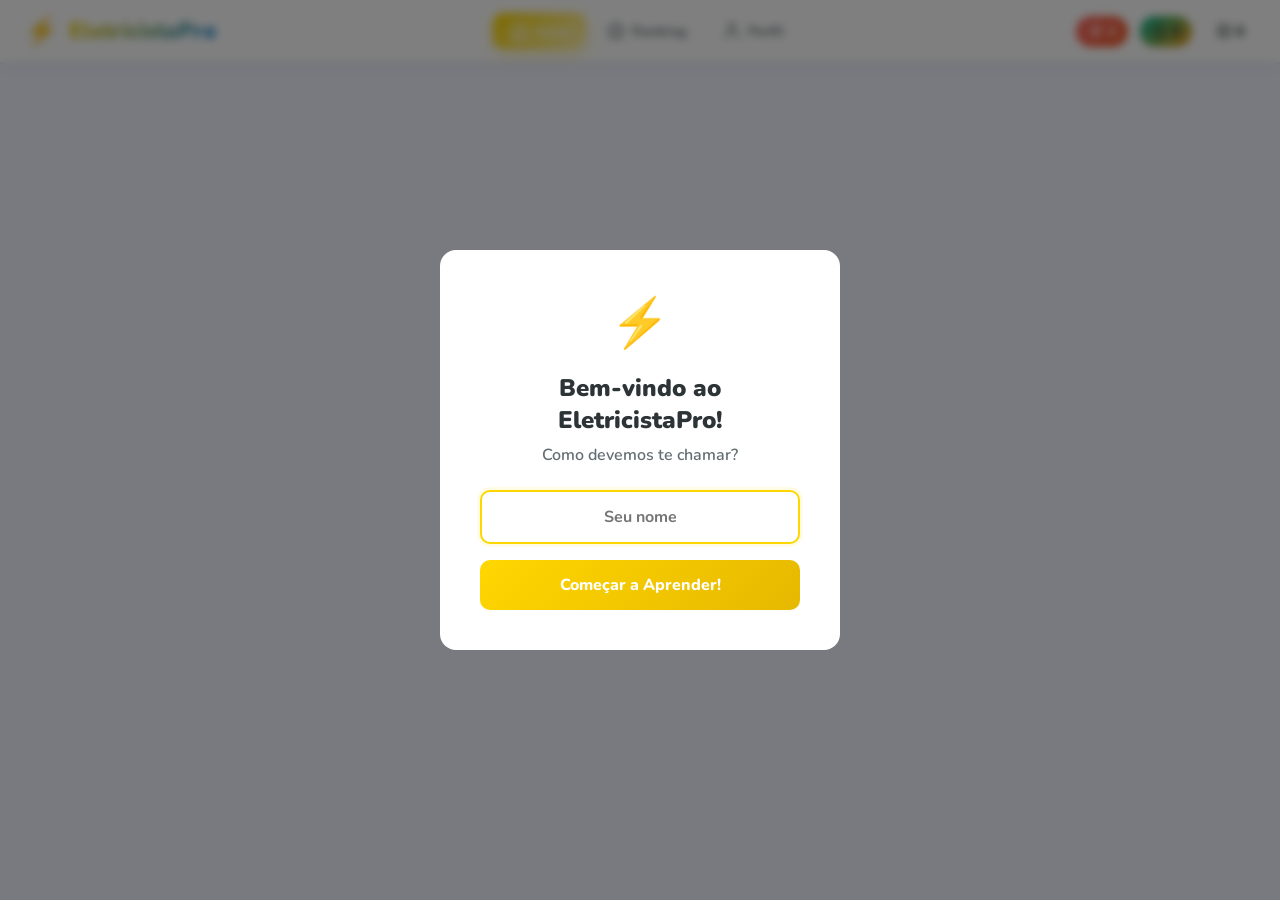
<file: index.html>
<!DOCTYPE html>
<html lang="pt-BR">
<head>
  <meta charset="UTF-8">
  <meta name="viewport" content="width=device-width, initial-scale=1.0">
  <title>EletricistaPro - Aprenda Eletricidade do Zero à Automação</title>
  <link rel="stylesheet" href="css/styles.css">
  <link rel="icon" href="data:image/svg+xml,<svg xmlns='http://www.w3.org/2000/svg' viewBox='0 0 100 100'><text y='.9em' font-size='90'>⚡</text></svg>">
  <link href="https://fonts.googleapis.com/css2?family=Nunito:wght@400;600;700;800;900&display=swap" rel="stylesheet">
</head>
<body>
  <div id="app">
    <nav id="navbar">
      <div class="nav-brand" onclick="navigateTo('home')">
        <span class="logo">⚡</span>
        <span class="brand-text">EletricistaPro</span>
      </div>
      <div class="nav-links">
        <button class="nav-btn active" data-page="home" onclick="navigateTo('home')">
          <svg width="20" height="20" viewBox="0 0 24 24" fill="none" stroke="currentColor" stroke-width="2"><path d="M3 9l9-7 9 7v11a2 2 0 0 1-2 2H5a2 2 0 0 1-2-2z"></path><polyline points="9 22 9 12 15 12 15 22"></polyline></svg>
          Início
        </button>
        <button class="nav-btn" data-page="leaderboard" onclick="navigateTo('leaderboard')">
          <svg width="20" height="20" viewBox="0 0 24 24" fill="none" stroke="currentColor" stroke-width="2"><polygon points="12 2 15.09 8.26 22 9.27 17 14.14 18.18 21.02 12 17.77 5.82 21.02 7 14.14 2 9.27 8.91 8.26 12 2"></polygon></svg>
          Ranking
        </button>
        <button class="nav-btn" data-page="profile" onclick="navigateTo('profile')">
          <svg width="20" height="20" viewBox="0 0 24 24" fill="none" stroke="currentColor" stroke-width="2"><path d="M20 21v-2a4 4 0 0 0-4-4H8a4 4 0 0 0-4 4v2"></path><circle cx="12" cy="7" r="4"></circle></svg>
          Perfil
        </button>
      </div>
      <div class="nav-stats">
        <div class="stat-badge streak" title="Sequência diária">
          <svg width="16" height="16" viewBox="0 0 24 24" fill="none" stroke="currentColor" stroke-width="2"><path d="M13 2L3 14h9l-1 8 10-12h-9l1-8z"/></svg>
          <span id="nav-streak">0</span>
        </div>
        <div class="stat-badge xp" title="Pontos de experiência">
          <svg width="16" height="16" viewBox="0 0 24 24" fill="none" stroke="currentColor" stroke-width="2"><polygon points="12 2 15.09 8.26 22 9.27 17 14.14 18.18 21.02 12 17.77 5.82 21.02 7 14.14 2 9.27 8.91 8.26 12 2"></polygon></svg>
          <span id="nav-xp">0</span>
        </div>
        <div class="stat-badge coins" title="Moedas">
          <svg width="16" height="16" viewBox="0 0 24 24" fill="none" stroke="currentColor" stroke-width="2"><circle cx="12" cy="12" r="10"/><path d="M12 6v12M8 10h8M8 14h8"/></svg>
          <span id="nav-coins">0</span>
        </div>
      </div>
    </nav>

    <main id="main-content">
      <div id="page-home" class="page active"></div>
      <div id="page-lesson" class="page"></div>
      <div id="page-leaderboard" class="page"></div>
      <div id="page-profile" class="page"></div>
    </main>

    <div id="toast-container"></div>
  </div>

  <script src="js/data/lessons.js"></script>
  <script src="js/store.js"></script>
  <script src="js/gamification.js"></script>
  <script src="js/exercises.js"></script>
  <script src="js/ui/home.js"></script>
  <script src="js/ui/lesson.js"></script>
  <script src="js/ui/leaderboard.js"></script>
  <script src="js/ui/profile.js"></script>
  <script src="js/app.js"></script>
</body>
</html>
</file>
<file: css/styles.css>
@import url('https://fonts.googleapis.com/css2?family=Nunito:wght@400;600;700;800;900&display=swap');

:root {
  --primary: #FFD700;
  --primary-light: #FFF3B0;
  --primary-dark: #E6B800;
  --secondary: #0984E3;
  --secondary-light: #74B9FF;
  --accent: #00B894;
  --accent-dark: #00CEC9;
  --danger: #FF6B6B;
  --danger-light: #FF8787;
  --bg: #F0F4FF;
  --bg-card: #FFFFFF;
  --bg-dark: #2D3436;
  --text: #2D3436;
  --text-light: #636E72;
  --text-muted: #B2BEC3;
  --border: #DFE6E9;
  --shadow: 0 4px 20px rgba(255, 215, 0, 0.1);
  --shadow-hover: 0 8px 30px rgba(255, 215, 0, 0.2);
  --radius: 16px;
  --radius-sm: 10px;
  --radius-xs: 6px;
  --transition: all 0.3s cubic-bezier(0.4, 0, 0.2, 1);
}

* {
  margin: 0;
  padding: 0;
  box-sizing: border-box;
}

body {
  font-family: 'Nunito', sans-serif;
  background: var(--bg);
  color: var(--text);
  min-height: 100vh;
  overflow-x: hidden;
}

#app {
  display: flex;
  flex-direction: column;
  min-height: 100vh;
}

/* ===== NAVBAR ===== */
#navbar {
  position: fixed;
  top: 0;
  left: 0;
  right: 0;
  height: 64px;
  background: var(--bg-card);
  border-bottom: 2px solid var(--border);
  display: flex;
  align-items: center;
  justify-content: space-between;
  padding: 0 24px;
  z-index: 1000;
  box-shadow: 0 2px 10px rgba(0,0,0,0.05);
}

.nav-brand {
  display: flex;
  align-items: center;
  gap: 10px;
  cursor: pointer;
  user-select: none;
}

.nav-brand .logo {
  font-size: 28px;
  filter: drop-shadow(0 2px 4px rgba(0,0,0,0.1));
}

.nav-brand .brand-text {
  font-size: 22px;
  font-weight: 900;
  background: linear-gradient(135deg, var(--primary), var(--secondary));
  -webkit-background-clip: text;
  -webkit-text-fill-color: transparent;
  background-clip: text;
}

.nav-links {
  display: flex;
  gap: 4px;
}

.nav-btn {
  display: flex;
  align-items: center;
  gap: 6px;
  padding: 8px 16px;
  border: none;
  background: transparent;
  border-radius: var(--radius-sm);
  font-family: 'Nunito', sans-serif;
  font-size: 14px;
  font-weight: 700;
  color: var(--text-light);
  cursor: pointer;
  transition: var(--transition);
}

.nav-btn:hover {
  background: var(--bg);
  color: var(--primary);
}

.nav-btn.active {
  background: linear-gradient(135deg, var(--primary), var(--primary-light));
  color: white;
  box-shadow: 0 4px 15px rgba(255, 215, 0, 0.3);
}

.nav-stats {
  display: flex;
  gap: 12px;
}

.stat-badge {
  display: flex;
  align-items: center;
  gap: 4px;
  padding: 6px 12px;
  border-radius: 20px;
  font-size: 14px;
  font-weight: 800;
}

.stat-badge.streak {
  background: linear-gradient(135deg, #FF6B6B, #EE5A24);
  color: white;
}

.stat-badge.xp {
  background: linear-gradient(135deg, var(--accent), #F39C12);
  color: var(--bg-dark);
}

.stat-badge.gems {
  background: linear-gradient(135deg, var(--secondary), #00CEC9);
  color: white;
}

/* ===== MAIN CONTENT ===== */
main {
  margin-top: 64px;
  padding: 32px 24px;
  max-width: 900px;
  width: 100%;
  margin-left: auto;
  margin-right: auto;
  flex: 1;
}

.page {
  display: none;
  animation: fadeIn 0.3s ease;
}

.page.active {
  display: block;
}

@keyframes fadeIn {
  from { opacity: 0; transform: translateY(10px); }
  to { opacity: 1; transform: translateY(0); }
}

@keyframes slideUp {
  from { opacity: 0; transform: translateY(30px); }
  to { opacity: 1; transform: translateY(0); }
}

@keyframes pulse {
  0%, 100% { transform: scale(1); }
  50% { transform: scale(1.05); }
}

@keyframes shake {
  0%, 100% { transform: translateX(0); }
  25% { transform: translateX(-8px); }
  75% { transform: translateX(8px); }
}

@keyframes confetti {
  0% { transform: translateY(0) rotate(0deg); opacity: 1; }
  100% { transform: translateY(-200px) rotate(720deg); opacity: 0; }
}

/* ===== HOME PAGE ===== */
.home-header {
  text-align: center;
  margin-bottom: 40px;
}

.home-header h1 {
  font-size: 32px;
  font-weight: 900;
  margin-bottom: 8px;
}

.home-header p {
  color: var(--text-light);
  font-size: 16px;
  font-weight: 600;
}

.daily-goal {
  background: linear-gradient(135deg, var(--primary), var(--secondary));
  border-radius: var(--radius);
  padding: 24px;
  color: white;
  margin-bottom: 32px;
  display: flex;
  align-items: center;
  justify-content: space-between;
  box-shadow: var(--shadow);
}

.daily-goal-info h3 {
  font-size: 18px;
  font-weight: 800;
  margin-bottom: 4px;
}

.daily-goal-info p {
  opacity: 0.9;
  font-size: 14px;
}

.daily-goal-progress {
  display: flex;
  align-items: center;
  gap: 12px;
}

.progress-ring {
  width: 60px;
  height: 60px;
  position: relative;
}

.progress-ring svg {
  transform: rotate(-90deg);
}

.progress-ring circle {
  fill: none;
  stroke-width: 6;
}

.progress-ring .bg {
  stroke: rgba(255,255,255,0.3);
}

.progress-ring .fill {
  stroke: white;
  stroke-linecap: round;
  transition: stroke-dashoffset 0.5s ease;
}

.progress-ring .text {
  position: absolute;
  top: 50%;
  left: 50%;
  transform: translate(-50%, -50%);
  font-size: 14px;
  font-weight: 800;
}

/* ===== MODULE CARDS ===== */
.modules-grid {
  display: flex;
  flex-direction: column;
  gap: 20px;
}

.module-card {
  background: var(--bg-card);
  border-radius: var(--radius);
  padding: 24px;
  border: 2px solid var(--border);
  cursor: pointer;
  transition: var(--transition);
  position: relative;
  overflow: hidden;
}

.module-card::before {
  content: '';
  position: absolute;
  top: 0;
  left: 0;
  right: 0;
  height: 4px;
  background: linear-gradient(90deg, var(--primary), var(--secondary));
  opacity: 0;
  transition: var(--transition);
}

.module-card:hover {
  border-color: var(--primary-light);
  box-shadow: var(--shadow-hover);
  transform: translateY(-2px);
}

.module-card:hover::before {
  opacity: 1;
}

.module-card.locked {
  opacity: 0.5;
  cursor: not-allowed;
}

.module-card.locked:hover {
  transform: none;
  box-shadow: none;
  border-color: var(--border);
}

.module-header {
  display: flex;
  align-items: center;
  gap: 16px;
  margin-bottom: 12px;
}

.module-icon {
  width: 56px;
  height: 56px;
  border-radius: var(--radius-sm);
  display: flex;
  align-items: center;
  justify-content: center;
  font-size: 28px;
  flex-shrink: 0;
}

.module-info h3 {
  font-size: 18px;
  font-weight: 800;
  margin-bottom: 2px;
}

.module-info p {
  font-size: 13px;
  color: var(--text-light);
  font-weight: 600;
}

.module-progress {
  margin-top: 12px;
}

.progress-bar {
  height: 10px;
  background: var(--bg);
  border-radius: 5px;
  overflow: hidden;
  margin-bottom: 6px;
}

.progress-bar-fill {
  height: 100%;
  border-radius: 5px;
  transition: width 0.5s ease;
  background: linear-gradient(90deg, var(--primary), var(--secondary));
}

.progress-text {
  display: flex;
  justify-content: space-between;
  font-size: 12px;
  font-weight: 700;
  color: var(--text-light);
}

.module-lessons-count {
  font-size: 13px;
  color: var(--text-muted);
  font-weight: 600;
}

/* ===== LESSON PAGE ===== */
.lesson-container {
  max-width: 700px;
  margin: 0 auto;
}

.lesson-header {
  display: flex;
  align-items: center;
  gap: 16px;
  margin-bottom: 32px;
}

.back-btn {
  width: 40px;
  height: 40px;
  border-radius: 50%;
  border: 2px solid var(--border);
  background: var(--bg-card);
  display: flex;
  align-items: center;
  justify-content: center;
  cursor: pointer;
  transition: var(--transition);
  flex-shrink: 0;
}

.back-btn:hover {
  border-color: var(--primary);
  color: var(--primary);
}

.lesson-progress-bar {
  flex: 1;
  height: 12px;
  background: var(--border);
  border-radius: 6px;
  overflow: hidden;
}

.lesson-progress-fill {
  height: 100%;
  background: linear-gradient(90deg, var(--secondary), var(--secondary-light));
  border-radius: 6px;
  transition: width 0.3s ease;
}

.lesson-progress-text {
  font-size: 14px;
  font-weight: 800;
  color: var(--text-light);
  white-space: nowrap;
}

.lesson-step {
  background: var(--bg-card);
  border-radius: var(--radius);
  padding: 32px;
  border: 2px solid var(--border);
  animation: slideUp 0.3s ease;
  margin-bottom: 24px;
}

.lesson-step.theory {
  border-top: 4px solid var(--primary);
}

.lesson-step h2 {
  font-size: 22px;
  font-weight: 800;
  margin-bottom: 16px;
  color: var(--primary);
}

.lesson-step p,
.lesson-step li {
  font-size: 16px;
  line-height: 1.7;
  color: var(--text);
  font-weight: 600;
}

.lesson-step code {
  background: linear-gradient(135deg, #F8F9FF, #E8E6FF);
  padding: 2px 8px;
  border-radius: 4px;
  font-family: 'Fira Code', monospace;
  font-size: 14px;
  color: var(--primary-dark);
  border: 1px solid var(--primary-light);
}

.lesson-step pre {
  background: var(--bg-dark);
  color: #55EFC4;
  padding: 20px;
  border-radius: var(--radius-sm);
  overflow-x: auto;
  margin: 16px 0;
  font-family: 'Fira Code', monospace;
  font-size: 14px;
  line-height: 1.6;
}

.lesson-step ul, .lesson-step ol {
  padding-left: 24px;
  margin: 12px 0;
}

.lesson-step li {
  margin-bottom: 8px;
}

/* ===== EXERCISE TYPES ===== */
.exercise-container {
  margin-top: 20px;
}

.exercise-label {
  display: inline-block;
  padding: 4px 12px;
  border-radius: 20px;
  font-size: 12px;
  font-weight: 800;
  text-transform: uppercase;
  letter-spacing: 0.5px;
  margin-bottom: 12px;
}

.exercise-label.multiple-choice {
  background: linear-gradient(135deg, var(--primary), var(--primary-light));
  color: white;
}

.exercise-label.code-challenge {
  background: linear-gradient(135deg, var(--secondary), #00CEC9);
  color: white;
}

.exercise-label.drag-drop {
  background: linear-gradient(135deg, var(--accent), #F39C12);
  color: var(--bg-dark);
}

.exercise-label.fill-blank {
  background: linear-gradient(135deg, var(--accent-dark), #D63031);
  color: white;
}

.exercise-question {
  font-size: 18px;
  font-weight: 700;
  margin-bottom: 20px;
  line-height: 1.5;
}

/* Multiple Choice */
.choices {
  display: flex;
  flex-direction: column;
  gap: 10px;
}

.choice-btn {
  display: flex;
  align-items: center;
  gap: 12px;
  padding: 14px 18px;
  background: var(--bg-card);
  border: 2px solid var(--border);
  border-radius: var(--radius-sm);
  cursor: pointer;
  transition: var(--transition);
  font-family: 'Nunito', sans-serif;
  font-size: 15px;
  font-weight: 700;
  text-align: left;
  width: 100%;
}

.choice-btn:hover {
  border-color: var(--primary);
  background: #F8F9FF;
}

.choice-btn.selected {
  border-color: var(--primary);
  background: linear-gradient(135deg, rgba(255, 215, 0, 0.1), rgba(255, 243, 176, 0.1));
  box-shadow: 0 0 0 3px rgba(255, 215, 0, 0.1);
}

.choice-btn.correct {
  border-color: var(--secondary);
  background: linear-gradient(135deg, rgba(0, 184, 148, 0.1), rgba(85, 239, 196, 0.1));
  box-shadow: 0 0 0 3px rgba(0, 184, 148, 0.1);
}

.choice-btn.wrong {
  border-color: var(--danger);
  background: linear-gradient(135deg, rgba(255, 107, 107, 0.1), rgba(255, 135, 135, 0.1));
  animation: shake 0.3s ease;
}

.choice-number {
  width: 28px;
  height: 28px;
  border-radius: 50%;
  background: var(--bg);
  display: flex;
  align-items: center;
  justify-content: center;
  font-size: 13px;
  font-weight: 800;
  color: var(--text-light);
  flex-shrink: 0;
}

.choice-btn.selected .choice-number {
  background: var(--primary);
  color: white;
}

.choice-btn.correct .choice-number {
  background: var(--secondary);
  color: white;
}

.choice-btn.wrong .choice-number {
  background: var(--danger);
  color: white;
}

/* Code Editor */
.code-editor-wrapper {
  border: 2px solid var(--border);
  border-radius: var(--radius-sm);
  overflow: hidden;
  margin-bottom: 16px;
}

.code-editor-header {
  background: var(--bg-dark);
  padding: 8px 16px;
  display: flex;
  align-items: center;
  justify-content: space-between;
}

.code-editor-header span {
  color: var(--text-muted);
  font-size: 12px;
  font-weight: 700;
}

.run-btn {
  display: flex;
  align-items: center;
  gap: 6px;
  padding: 6px 14px;
  background: var(--secondary);
  color: white;
  border: none;
  border-radius: var(--radius-xs);
  font-family: 'Nunito', sans-serif;
  font-size: 13px;
  font-weight: 700;
  cursor: pointer;
  transition: var(--transition);
}

.run-btn:hover {
  background: #00A383;
}

.run-btn:disabled {
  opacity: 0.5;
  cursor: not-allowed;
}

.code-textarea {
  width: 100%;
  min-height: 150px;
  padding: 16px;
  border: none;
  background: #1E1E2E;
  color: #CDD6F4;
  font-family: 'Fira Code', monospace;
  font-size: 14px;
  line-height: 1.6;
  resize: vertical;
  outline: none;
  tab-size: 4;
}

.code-output {
  padding: 12px 16px;
  background: #11111B;
  color: #A6E3A1;
  font-family: 'Fira Code', monospace;
  font-size: 13px;
  min-height: 40px;
  border-top: 1px solid #313244;
}

.code-output.error {
  color: #F38BA8;
}

/* Drag and Drop */
.drag-container {
  display: flex;
  flex-direction: column;
  gap: 16px;
}

.drag-source {
  display: flex;
  flex-wrap: wrap;
  gap: 8px;
  padding: 16px;
  background: var(--bg);
  border-radius: var(--radius-sm);
  min-height: 60px;
  border: 2px dashed var(--border);
}

.drag-item {
  padding: 8px 16px;
  background: var(--bg-card);
  border: 2px solid var(--primary-light);
  border-radius: var(--radius-xs);
  font-family: 'Fira Code', monospace;
  font-size: 14px;
  font-weight: 700;
  color: var(--primary);
  cursor: grab;
  transition: var(--transition);
  user-select: none;
}

.drag-item:active {
  cursor: grabbing;
  transform: scale(1.05);
  box-shadow: var(--shadow);
}

.drag-item.placed {
  opacity: 0.3;
  cursor: default;
}

.drag-target {
  padding: 16px;
  background: var(--bg-card);
  border: 2px dashed var(--border);
  border-radius: var(--radius-sm);
  min-height: 60px;
  display: flex;
  flex-wrap: wrap;
  gap: 8px;
  align-items: center;
  transition: var(--transition);
}

.drag-target.over {
  border-color: var(--primary);
  background: rgba(255, 215, 0, 0.05);
}

.drag-target .drag-item {
  border-color: var(--secondary);
  color: var(--secondary);
}

.drag-placeholder {
  color: var(--text-muted);
  font-size: 14px;
  font-weight: 600;
}

/* Fill in the Blank */
.fill-code {
  font-family: 'Fira Code', monospace;
  font-size: 15px;
  line-height: 2;
  background: var(--bg-dark);
  color: #CDD6F4;
  padding: 20px;
  border-radius: var(--radius-sm);
}

.fill-blank {
  display: inline-block;
  min-width: 100px;
  padding: 2px 8px;
  border: 2px dashed var(--primary);
  border-radius: 4px;
  background: rgba(255, 215, 0, 0.1);
  color: var(--primary);
  font-family: 'Fira Code', monospace;
  font-size: 14px;
  outline: none;
  transition: var(--transition);
}

.fill-blank:focus {
  border-style: solid;
  box-shadow: 0 0 0 3px rgba(255, 215, 0, 0.1);
}

.fill-blank.correct {
  border-color: var(--secondary);
  background: rgba(0, 184, 148, 0.1);
  color: var(--secondary);
  border-style: solid;
}

.fill-blank.wrong {
  border-color: var(--danger);
  background: rgba(255, 107, 107, 0.1);
  color: var(--danger);
  border-style: solid;
}

/* ===== CHECK BUTTON ===== */
.check-btn {
  width: 100%;
  padding: 16px;
  border: none;
  border-radius: var(--radius-sm);
  font-family: 'Nunito', sans-serif;
  font-size: 16px;
  font-weight: 800;
  cursor: pointer;
  transition: var(--transition);
  text-transform: uppercase;
  letter-spacing: 1px;
  margin-top: 16px;
}

.check-btn.primary {
  background: linear-gradient(135deg, var(--primary), var(--primary-dark));
  color: white;
  box-shadow: 0 4px 15px rgba(255, 215, 0, 0.3);
}

.check-btn.primary:hover {
  transform: translateY(-2px);
  box-shadow: 0 6px 20px rgba(255, 215, 0, 0.4);
}

.check-btn:disabled {
  opacity: 0.5;
  cursor: not-allowed;
  transform: none;
}

.check-btn.next {
  background: linear-gradient(135deg, var(--secondary), #00A383);
  color: white;
}

/* ===== FEEDBACK ===== */
.feedback {
  padding: 16px 20px;
  border-radius: var(--radius-sm);
  margin-top: 16px;
  display: flex;
  align-items: center;
  gap: 12px;
  font-weight: 700;
  animation: slideUp 0.3s ease;
}

.feedback.correct {
  background: linear-gradient(135deg, rgba(0, 184, 148, 0.1), rgba(85, 239, 196, 0.1));
  border: 2px solid var(--secondary);
  color: var(--secondary);
}

.feedback.wrong {
  background: linear-gradient(135deg, rgba(255, 107, 107, 0.1), rgba(255, 135, 135, 0.1));
  border: 2px solid var(--danger);
  color: var(--danger);
}

.feedback-icon {
  font-size: 24px;
}

.feedback-text {
  font-size: 15px;
}

.feedback-explanation {
  font-size: 13px;
  font-weight: 600;
  color: var(--text-light);
  margin-top: 4px;
}

/* ===== LESSON COMPLETE ===== */
.lesson-complete {
  text-align: center;
  padding: 48px 24px;
  animation: slideUp 0.5s ease;
}

.complete-icon {
  font-size: 80px;
  margin-bottom: 24px;
  animation: pulse 1s ease infinite;
}

.lesson-complete h2 {
  font-size: 28px;
  font-weight: 900;
  margin-bottom: 8px;
  background: linear-gradient(135deg, var(--primary), var(--secondary));
  -webkit-background-clip: text;
  -webkit-text-fill-color: transparent;
  background-clip: text;
}

.lesson-complete p {
  color: var(--text-light);
  font-size: 16px;
  margin-bottom: 32px;
}

.xp-earned {
  display: inline-flex;
  align-items: center;
  gap: 8px;
  padding: 12px 24px;
  background: linear-gradient(135deg, var(--accent), #F39C12);
  border-radius: 30px;
  font-size: 20px;
  font-weight: 900;
  color: var(--bg-dark);
  margin-bottom: 32px;
}

.complete-stats {
  display: flex;
  justify-content: center;
  gap: 32px;
  margin-bottom: 32px;
}

.complete-stat {
  text-align: center;
}

.complete-stat-value {
  font-size: 24px;
  font-weight: 900;
  color: var(--primary);
}

.complete-stat-label {
  font-size: 12px;
  color: var(--text-light);
  font-weight: 700;
  text-transform: uppercase;
}

/* ===== LEADERBOARD ===== */
.leaderboard-container {
  max-width: 600px;
  margin: 0 auto;
}

.leaderboard-header {
  text-align: center;
  margin-bottom: 32px;
}

.leaderboard-header h1 {
  font-size: 28px;
  font-weight: 900;
  margin-bottom: 8px;
}

.leaderboard-tabs {
  display: flex;
  justify-content: center;
  gap: 8px;
  margin-bottom: 24px;
}

.tab-btn {
  padding: 8px 20px;
  border: 2px solid var(--border);
  border-radius: 20px;
  background: var(--bg-card);
  font-family: 'Nunito', sans-serif;
  font-size: 14px;
  font-weight: 700;
  cursor: pointer;
  transition: var(--transition);
}

.tab-btn.active {
  background: var(--primary);
  color: white;
  border-color: var(--primary);
}

.leaderboard-list {
  display: flex;
  flex-direction: column;
  gap: 8px;
}

.leaderboard-item {
  display: flex;
  align-items: center;
  gap: 16px;
  padding: 14px 20px;
  background: var(--bg-card);
  border-radius: var(--radius-sm);
  border: 2px solid var(--border);
  transition: var(--transition);
}

.leaderboard-item.current-user {
  border-color: var(--primary);
  background: linear-gradient(135deg, rgba(255, 215, 0, 0.05), rgba(255, 243, 176, 0.05));
}

.rank {
  width: 32px;
  height: 32px;
  border-radius: 50%;
  display: flex;
  align-items: center;
  justify-content: center;
  font-size: 14px;
  font-weight: 900;
  background: var(--bg);
  color: var(--text-light);
  flex-shrink: 0;
}

.rank.gold {
  background: linear-gradient(135deg, #FFD700, #FFA500);
  color: white;
}

.rank.silver {
  background: linear-gradient(135deg, #C0C0C0, #A0A0A0);
  color: white;
}

.rank.bronze {
  background: linear-gradient(135deg, #CD7F32, #B8860B);
  color: white;
}

.user-avatar {
  width: 40px;
  height: 40px;
  border-radius: 50%;
  display: flex;
  align-items: center;
  justify-content: center;
  font-size: 20px;
  flex-shrink: 0;
}

.user-info {
  flex: 1;
}

.user-name {
  font-size: 15px;
  font-weight: 700;
}

.user-level {
  font-size: 12px;
  color: var(--text-light);
  font-weight: 600;
}

.user-xp {
  font-size: 16px;
  font-weight: 800;
  color: var(--accent-dark);
}

/* ===== PROFILE ===== */
.profile-container {
  max-width: 600px;
  margin: 0 auto;
}

.profile-header {
  text-align: center;
  padding: 32px;
  background: var(--bg-card);
  border-radius: var(--radius);
  border: 2px solid var(--border);
  margin-bottom: 24px;
}

.profile-avatar {
  width: 80px;
  height: 80px;
  border-radius: 50%;
  background: linear-gradient(135deg, var(--primary), var(--secondary));
  display: flex;
  align-items: center;
  justify-content: center;
  font-size: 40px;
  margin: 0 auto 16px;
  box-shadow: 0 4px 15px rgba(255, 215, 0, 0.3);
}

.profile-name {
  font-size: 24px;
  font-weight: 900;
  margin-bottom: 4px;
}

.profile-joined {
  font-size: 13px;
  color: var(--text-light);
  font-weight: 600;
}

.profile-stats {
  display: grid;
  grid-template-columns: repeat(4, 1fr);
  gap: 12px;
  margin-bottom: 24px;
}

.profile-stat-card {
  background: var(--bg-card);
  border-radius: var(--radius-sm);
  padding: 16px;
  text-align: center;
  border: 2px solid var(--border);
}

.profile-stat-icon {
  font-size: 24px;
  margin-bottom: 8px;
}

.profile-stat-value {
  font-size: 22px;
  font-weight: 900;
  color: var(--primary);
}

.profile-stat-label {
  font-size: 11px;
  color: var(--text-light);
  font-weight: 700;
  text-transform: uppercase;
  margin-top: 2px;
}

.section-title {
  font-size: 20px;
  font-weight: 800;
  margin-bottom: 16px;
  display: flex;
  align-items: center;
  gap: 8px;
}

.badges-grid {
  display: grid;
  grid-template-columns: repeat(auto-fill, minmax(140px, 1fr));
  gap: 12px;
}

.badge-card {
  background: var(--bg-card);
  border-radius: var(--radius-sm);
  padding: 16px;
  text-align: center;
  border: 2px solid var(--border);
  transition: var(--transition);
}

.badge-card.earned {
  border-color: var(--accent);
  background: linear-gradient(135deg, rgba(253, 203, 110, 0.1), rgba(243, 156, 18, 0.05));
}

.badge-card.locked {
  opacity: 0.4;
  filter: grayscale(1);
}

.badge-icon {
  font-size: 36px;
  margin-bottom: 8px;
}

.badge-name {
  font-size: 12px;
  font-weight: 700;
  color: var(--text);
}

.badge-desc {
  font-size: 10px;
  color: var(--text-light);
  font-weight: 600;
}

/* ===== TOAST NOTIFICATIONS ===== */
#toast-container {
  position: fixed;
  top: 80px;
  right: 20px;
  z-index: 9999;
  display: flex;
  flex-direction: column;
  gap: 8px;
}

.toast {
  padding: 12px 20px;
  border-radius: var(--radius-sm);
  font-size: 14px;
  font-weight: 700;
  animation: slideUp 0.3s ease, fadeOut 0.3s ease 2.7s forwards;
  box-shadow: var(--shadow);
  display: flex;
  align-items: center;
  gap: 8px;
  min-width: 200px;
}

.toast.success {
  background: linear-gradient(135deg, var(--secondary), #00A383);
  color: white;
}

.toast.xp {
  background: linear-gradient(135deg, var(--accent), #F39C12);
  color: var(--bg-dark);
}

.toast.error {
  background: linear-gradient(135deg, var(--danger), #E55039);
  color: white;
}

.toast.streak {
  background: linear-gradient(135deg, #FF6B6B, #EE5A24);
  color: white;
}

@keyframes fadeOut {
  from { opacity: 1; }
  to { opacity: 0; transform: translateY(-10px); }
}

/* ===== CONFETTI ===== */
.confetti-piece {
  position: fixed;
  width: 10px;
  height: 10px;
  border-radius: 2px;
  animation: confetti 1.5s ease forwards;
  z-index: 9999;
  pointer-events: none;
}

/* ===== FORMULA BOX ===== */
.formula-box {
  border-left: 4px solid var(--primary);
  background: #FFFBEB;
  padding: 16px 20px;
  border-radius: 0 var(--radius-xs) var(--radius-xs) 0;
  margin: 16px 0;
  font-family: 'Fira Code', monospace;
  font-size: 16px;
  font-weight: 700;
  color: var(--text);
  box-shadow: var(--shadow);
}

/* ===== CIRCUIT SIMULATOR ===== */
.simulator-container {
  background: #1a1a2e;
  border-radius: var(--radius);
  padding: 20px;
  margin: 20px 0;
  border: 2px solid #3a3a5e;
  box-shadow: 0 4px 20px rgba(0, 0, 0, 0.3);
}

.simulator-container svg {
  display: block;
  width: 100%;
  height: auto;
}

.circuit-wire {
  stroke: var(--primary);
  stroke-width: 3;
  fill: none;
}

.circuit-component {
  fill: var(--secondary);
}

/* ===== NORMA BADGE ===== */
.norma-badge {
  background: #E8F5E9;
  color: #2E7D32;
  padding: 4px 10px;
  border-radius: 12px;
  font-size: 12px;
  font-weight: 700;
  display: inline-block;
  letter-spacing: 0.3px;
}

/* ===== RESPONSIVE ===== */
@media (max-width: 768px) {
  #navbar {
    padding: 0 12px;
  }

  .nav-links {
    display: none;
  }

  .nav-stats {
    gap: 6px;
  }

  .stat-badge {
    padding: 4px 8px;
    font-size: 12px;
  }

  main {
    padding: 24px 16px;
  }

  .home-header h1 {
    font-size: 24px;
  }

  .daily-goal {
    flex-direction: column;
    text-align: center;
    gap: 16px;
  }

  .lesson-step {
    padding: 20px;
  }

  .profile-stats {
    grid-template-columns: repeat(2, 1fr);
  }

  .badges-grid {
    grid-template-columns: repeat(2, 1fr);
  }

  .complete-stats {
    gap: 16px;
  }
}

@media (max-width: 480px) {
  .stat-badge span {
    display: none;
  }

  .profile-stats {
    grid-template-columns: 1fr 1fr;
  }
}

/* ===== LOADING ===== */
.loading {
  display: flex;
  flex-direction: column;
  align-items: center;
  justify-content: center;
  padding: 60px 20px;
}

.loading-spinner {
  width: 48px;
  height: 48px;
  border: 4px solid var(--border);
  border-top-color: var(--primary);
  border-radius: 50%;
  animation: spin 0.8s linear infinite;
  margin-bottom: 16px;
}

@keyframes spin {
  to { transform: rotate(360deg); }
}

.loading-text {
  color: var(--text-light);
  font-weight: 700;
}

/* ===== NAME INPUT MODAL ===== */
.modal-overlay {
  position: fixed;
  top: 0;
  left: 0;
  right: 0;
  bottom: 0;
  background: rgba(0,0,0,0.5);
  display: flex;
  align-items: center;
  justify-content: center;
  z-index: 10000;
  backdrop-filter: blur(4px);
}

.modal {
  background: var(--bg-card);
  border-radius: var(--radius);
  padding: 40px;
  max-width: 400px;
  width: 90%;
  text-align: center;
  animation: slideUp 0.3s ease;
}

.modal h2 {
  font-size: 24px;
  font-weight: 900;
  margin-bottom: 8px;
}

.modal p {
  color: var(--text-light);
  margin-bottom: 24px;
  font-weight: 600;
}

.modal input {
  width: 100%;
  padding: 14px 16px;
  border: 2px solid var(--border);
  border-radius: var(--radius-sm);
  font-family: 'Nunito', sans-serif;
  font-size: 16px;
  font-weight: 700;
  text-align: center;
  outline: none;
  transition: var(--transition);
  margin-bottom: 16px;
}

.modal input:focus {
  border-color: var(--primary);
  box-shadow: 0 0 0 3px rgba(255, 215, 0, 0.1);
}

.modal button {
  width: 100%;
  padding: 14px;
  border: none;
  border-radius: var(--radius-sm);
  background: linear-gradient(135deg, var(--primary), var(--primary-dark));
  color: white;
  font-family: 'Nunito', sans-serif;
  font-size: 16px;
  font-weight: 800;
  cursor: pointer;
  transition: var(--transition);
}

.modal button:hover {
  transform: translateY(-2px);
  box-shadow: 0 4px 15px rgba(255, 215, 0, 0.3);
}

/* Mobile bottom nav */
.mobile-nav {
  display: none;
  position: fixed;
  bottom: 0;
  left: 0;
  right: 0;
  background: var(--bg-card);
  border-top: 2px solid var(--border);
  padding: 8px 0;
  z-index: 1000;
}

.mobile-nav-btns {
  display: flex;
  justify-content: space-around;
}

.mobile-nav-btn {
  display: flex;
  flex-direction: column;
  align-items: center;
  gap: 2px;
  padding: 6px 12px;
  border: none;
  background: transparent;
  font-family: 'Nunito', sans-serif;
  font-size: 10px;
  font-weight: 700;
  color: var(--text-light);
  cursor: pointer;
}

.mobile-nav-btn.active {
  color: var(--primary);
}

@media (max-width: 768px) {
  .mobile-nav {
    display: block;
  }

  main {
    padding-bottom: 80px;
  }
}
</file>
